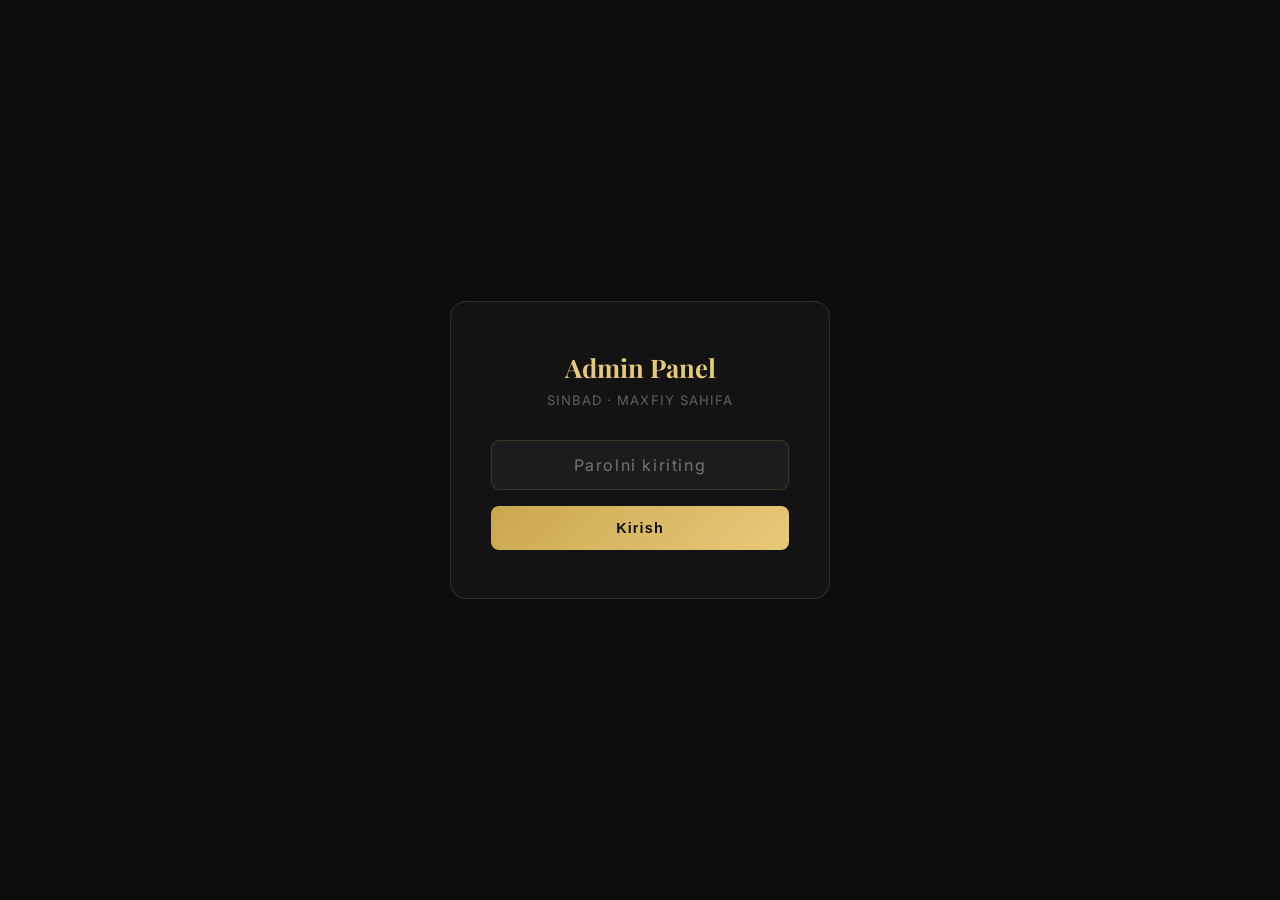
<file: admin.html>
<!DOCTYPE html>
<html lang="uz">
<head>
  <meta charset="UTF-8" />
  <meta name="viewport" content="width=device-width, initial-scale=1.0" />
  <title>Admin Panel — Sinbad</title>
  <script src="tracker.js"></script>
  <!-- robots meta: axtarish tizimlari topmaydi -->
  <meta name="robots" content="noindex, nofollow" />
  <style>
    @import url('https://fonts.googleapis.com/css2?family=Playfair+Display:wght@700&family=Inter:wght@300;400;500;600;700&display=swap');

    * { margin: 0; padding: 0; box-sizing: border-box; }

    :root {
      --gold: #C9A84C;
      --gold-light: #E8C97A;
      --dark: #0D0D0D;
      --dark2: #131313;
      --dark3: #1C1C1C;
      --dark4: #242424;
      --text: #E8E0D0;
      --text-muted: #6A6055;
      --border: rgba(201,168,76,0.18);
      --instagram: #E1306C;
      --telegram: #2CA5E0;
      --google: #4285F4;
      --yandex: #FF0000;
      --direct: #8B7355;
      --other: #5A5A5A;
      --success: #4CAF50;
    }

    body {
      font-family: 'Inter', sans-serif;
      background: var(--dark);
      color: var(--text);
      min-height: 100vh;
    }

    /* === LOGIN SCREEN === */
    #loginScreen {
      min-height: 100vh;
      display: flex;
      align-items: center;
      justify-content: center;
      padding: 20px;
    }

    .login-card {
      background: var(--dark2);
      border: 1px solid var(--border);
      border-radius: 16px;
      padding: 48px 40px;
      width: 100%;
      max-width: 380px;
      text-align: center;
    }

    .login-card h2 {
      font-family: 'Playfair Display', serif;
      font-size: 1.6rem;
      color: var(--gold-light);
      margin-bottom: 8px;
    }

    .login-card p {
      color: var(--text-muted);
      font-size: 0.82rem;
      margin-bottom: 32px;
      letter-spacing: 0.08em;
      text-transform: uppercase;
    }

    .login-card input {
      width: 100%;
      background: var(--dark3);
      border: 1px solid var(--border);
      border-radius: 8px;
      padding: 14px 16px;
      color: var(--text);
      font-size: 1rem;
      letter-spacing: 0.1em;
      text-align: center;
      outline: none;
      font-family: 'Inter', sans-serif;
      margin-bottom: 16px;
      transition: border-color 0.2s;
    }

    .login-card input:focus { border-color: var(--gold); }

    .login-btn {
      width: 100%;
      background: linear-gradient(135deg, var(--gold), var(--gold-light));
      border: none;
      border-radius: 8px;
      padding: 14px;
      color: var(--dark);
      font-weight: 700;
      font-size: 0.9rem;
      letter-spacing: 0.08em;
      cursor: pointer;
      transition: opacity 0.2s;
    }

    .login-btn:hover { opacity: 0.88; }

    .login-error {
      color: #E05C5C;
      font-size: 0.82rem;
      margin-top: 12px;
      display: none;
    }

    /* === DASHBOARD === */
    #dashboard { display: none; }

    .topbar {
      background: var(--dark2);
      border-bottom: 1px solid var(--border);
      padding: 16px 32px;
      display: flex;
      align-items: center;
      justify-content: space-between;
    }

    .topbar-left {
      display: flex;
      align-items: center;
      gap: 12px;
    }

    .topbar-logo {
      font-family: 'Playfair Display', serif;
      font-size: 1.2rem;
      color: var(--gold-light);
      letter-spacing: 0.05em;
    }

    .topbar-badge {
      background: rgba(201,168,76,0.15);
      border: 1px solid var(--border);
      border-radius: 20px;
      padding: 3px 10px;
      font-size: 0.7rem;
      font-weight: 600;
      color: var(--gold);
      letter-spacing: 0.1em;
      text-transform: uppercase;
    }

    .topbar-actions {
      display: flex;
      gap: 10px;
      align-items: center;
    }

    .btn-outline {
      background: transparent;
      border: 1px solid var(--border);
      border-radius: 7px;
      padding: 8px 16px;
      color: var(--gold);
      font-size: 0.8rem;
      font-weight: 500;
      cursor: pointer;
      transition: background 0.2s;
      letter-spacing: 0.05em;
    }

    .btn-outline:hover { background: var(--dark3); }

    .btn-gold {
      background: var(--gold);
      border: none;
      border-radius: 7px;
      padding: 8px 16px;
      color: var(--dark);
      font-size: 0.8rem;
      font-weight: 700;
      cursor: pointer;
      transition: opacity 0.2s;
      letter-spacing: 0.05em;
    }

    .btn-gold:hover { opacity: 0.85; }

    .main {
      padding: 32px;
      max-width: 1200px;
      margin: 0 auto;
    }

    .section-title {
      font-size: 0.7rem;
      font-weight: 600;
      color: var(--text-muted);
      letter-spacing: 0.15em;
      text-transform: uppercase;
      margin-bottom: 16px;
    }

    /* STATS GRID */
    .stats-grid {
      display: grid;
      grid-template-columns: repeat(auto-fit, minmax(150px, 1fr));
      gap: 12px;
      margin-bottom: 40px;
    }

    .stat-card {
      background: var(--dark2);
      border: 1px solid var(--border);
      border-radius: 12px;
      padding: 20px;
      position: relative;
      overflow: hidden;
    }

    .stat-card::before {
      content: '';
      position: absolute;
      top: 0; left: 0; right: 0;
      height: 3px;
      background: var(--accent, var(--gold));
    }

    .stat-card.instagram { --accent: var(--instagram); }
    .stat-card.telegram { --accent: var(--telegram); }
    .stat-card.google { --accent: var(--google); }
    .stat-card.yandex { --accent: var(--yandex); }
    .stat-card.direct { --accent: var(--direct); }
    .stat-card.total { --accent: var(--gold); }

    .stat-icon { font-size: 20px; margin-bottom: 10px; }
    .stat-number {
      font-size: 2.2rem;
      font-weight: 700;
      color: var(--text);
      line-height: 1;
      margin-bottom: 4px;
    }

    .stat-label {
      font-size: 0.72rem;
      color: var(--text-muted);
      font-weight: 500;
      letter-spacing: 0.05em;
      text-transform: uppercase;
    }

    .stat-pct {
      font-size: 0.72rem;
      color: var(--accent, var(--gold));
      font-weight: 600;
      margin-top: 4px;
    }

    /* SOURCE BAR CHART */
    .bar-section {
      background: var(--dark2);
      border: 1px solid var(--border);
      border-radius: 12px;
      padding: 24px;
      margin-bottom: 32px;
    }

    .bar-row {
      display: flex;
      align-items: center;
      gap: 12px;
      margin-bottom: 14px;
    }

    .bar-label {
      font-size: 0.82rem;
      font-weight: 500;
      color: var(--text);
      width: 110px;
      flex-shrink: 0;
      display: flex;
      align-items: center;
      gap: 7px;
    }

    .bar-dot {
      width: 8px; height: 8px;
      border-radius: 50%;
      flex-shrink: 0;
    }

    .bar-track {
      flex: 1;
      height: 8px;
      background: var(--dark4);
      border-radius: 4px;
      overflow: hidden;
    }

    .bar-fill {
      height: 100%;
      border-radius: 4px;
      transition: width 0.8s cubic-bezier(0.4,0,0.2,1);
    }

    .bar-count {
      font-size: 0.85rem;
      font-weight: 600;
      color: var(--text);
      width: 36px;
      text-align: right;
      flex-shrink: 0;
    }

    /* BOOKINGS TABLE */
    .table-section {
      background: var(--dark2);
      border: 1px solid var(--border);
      border-radius: 12px;
      overflow: hidden;
      margin-bottom: 32px;
    }

    .table-header {
      padding: 20px 24px;
      display: flex;
      align-items: center;
      justify-content: space-between;
      border-bottom: 1px solid var(--border);
    }

    .table-title {
      font-size: 0.9rem;
      font-weight: 600;
      color: var(--text);
    }

    .booking-count {
      font-size: 0.75rem;
      background: rgba(201,168,76,0.12);
      border-radius: 20px;
      padding: 3px 10px;
      color: var(--gold);
    }

    table {
      width: 100%;
      border-collapse: collapse;
    }

    thead th {
      padding: 10px 16px;
      font-size: 0.68rem;
      font-weight: 600;
      color: var(--text-muted);
      letter-spacing: 0.1em;
      text-transform: uppercase;
      text-align: left;
      background: var(--dark3);
    }

    tbody tr {
      border-top: 1px solid rgba(255,255,255,0.04);
      transition: background 0.15s;
    }

    tbody tr:hover { background: var(--dark3); }

    tbody td {
      padding: 14px 16px;
      font-size: 0.85rem;
      color: var(--text);
      vertical-align: middle;
    }

    .source-tag {
      display: inline-block;
      padding: 2px 8px;
      border-radius: 4px;
      font-size: 0.7rem;
      font-weight: 600;
      letter-spacing: 0.05em;
      text-transform: uppercase;
    }

    .source-tag.instagram { background: rgba(225,48,108,0.15); color: var(--instagram); }
    .source-tag.telegram { background: rgba(44,165,224,0.15); color: var(--telegram); }
    .source-tag.google_maps { background: rgba(66,133,244,0.15); color: var(--google); }
    .source-tag.yandex_maps { background: rgba(255,0,0,0.12); color: var(--yandex); }
    .source-tag.direct { background: rgba(139,115,85,0.15); color: var(--direct); }
    .source-tag.other { background: rgba(90,90,90,0.2); color: #888; }

    .empty-state {
      text-align: center;
      padding: 48px;
      color: var(--text-muted);
      font-size: 0.88rem;
    }

    .empty-icon { font-size: 32px; margin-bottom: 12px; }

    .daily-grid {
      display: grid;
      grid-template-columns: repeat(auto-fill, minmax(80px, 1fr));
      gap: 6px;
      margin-bottom: 32px;
    }

    .day-cell {
      background: var(--dark2);
      border: 1px solid var(--border);
      border-radius: 8px;
      padding: 10px 8px;
      text-align: center;
    }

    .day-date { font-size: 0.65rem; color: var(--text-muted); margin-bottom: 4px; }
    .day-count { font-size: 1.1rem; font-weight: 700; color: var(--gold); }

    .refresh-info {
      text-align: center;
      font-size: 0.75rem;
      color: var(--text-muted);
      margin-top: 20px;
      padding-bottom: 40px;
    }

    @media (max-width: 640px) {
      .topbar { padding: 12px 16px; }
      .main { padding: 16px; }
      .stats-grid { grid-template-columns: 1fr 1fr; }
      table thead { display: none; }
      tbody td { padding: 8px 12px; font-size: 0.8rem; }
    }
  </style>
</head>
<body>

<!-- ============================
     LOGIN SCREEN
============================= -->
<div id="loginScreen">
  <div class="login-card">
    <h2>Admin Panel</h2>
    <p>Sinbad · Maxfiy Sahifa</p>
    <input type="password" id="passwordInput" placeholder="Parolni kiriting" onkeydown="if(event.key==='Enter') checkPassword()" />
    <button class="login-btn" onclick="checkPassword()">Kirish</button>
    <p class="login-error" id="loginError">Parol noto'g'ri. Qayta urining.</p>
  </div>
</div>

<!-- ============================
     DASHBOARD
============================= -->
<div id="dashboard">
  <div class="topbar">
    <div class="topbar-left">
      <span class="topbar-logo">⚓ Sinbad</span>
      <span class="topbar-badge">Admin</span>
    </div>
    <div class="topbar-actions">
      <button class="btn-outline" onclick="refreshData()">↻ Yangilash</button>
      <button class="btn-gold" onclick="downloadAllExcel()">↓ Excel Yuklab Olish</button>
      <button class="btn-outline" onclick="logout()" style="color:var(--text-muted)">Chiqish</button>
    </div>
  </div>

  <div class="main">

    <!-- VISITORS STATS -->
    <p class="section-title">Tashrif Buyuruvchilar</p>
    <div class="stats-grid" id="statsGrid"></div>

    <!-- SOURCE BARS -->
    <p class="section-title">Manba bo'yicha taqsimot</p>
    <div class="bar-section" id="barSection"></div>

    <!-- DAILY VISITS -->
    <p class="section-title">Kunlik Tashrif</p>
    <div class="daily-grid" id="dailyGrid"></div>

    <!-- BOOKINGS TABLE -->
    <!-- <p class="section-title">Qabulga Yozilganlar</p>
    <div class="table-section">
      <div class="table-header">
        <span class="table-title">Barcha Yozuvlar</span>
        <span class="booking-count" id="bookingCountBadge">0 ta</span>
      </div>
      <div id="tableContainer"></div>
    </div> -->

    <div class="refresh-info" id="refreshInfo"></div>
  </div>
</div>


<script src="tracker.js"></script>
</body>
</html>
</file>
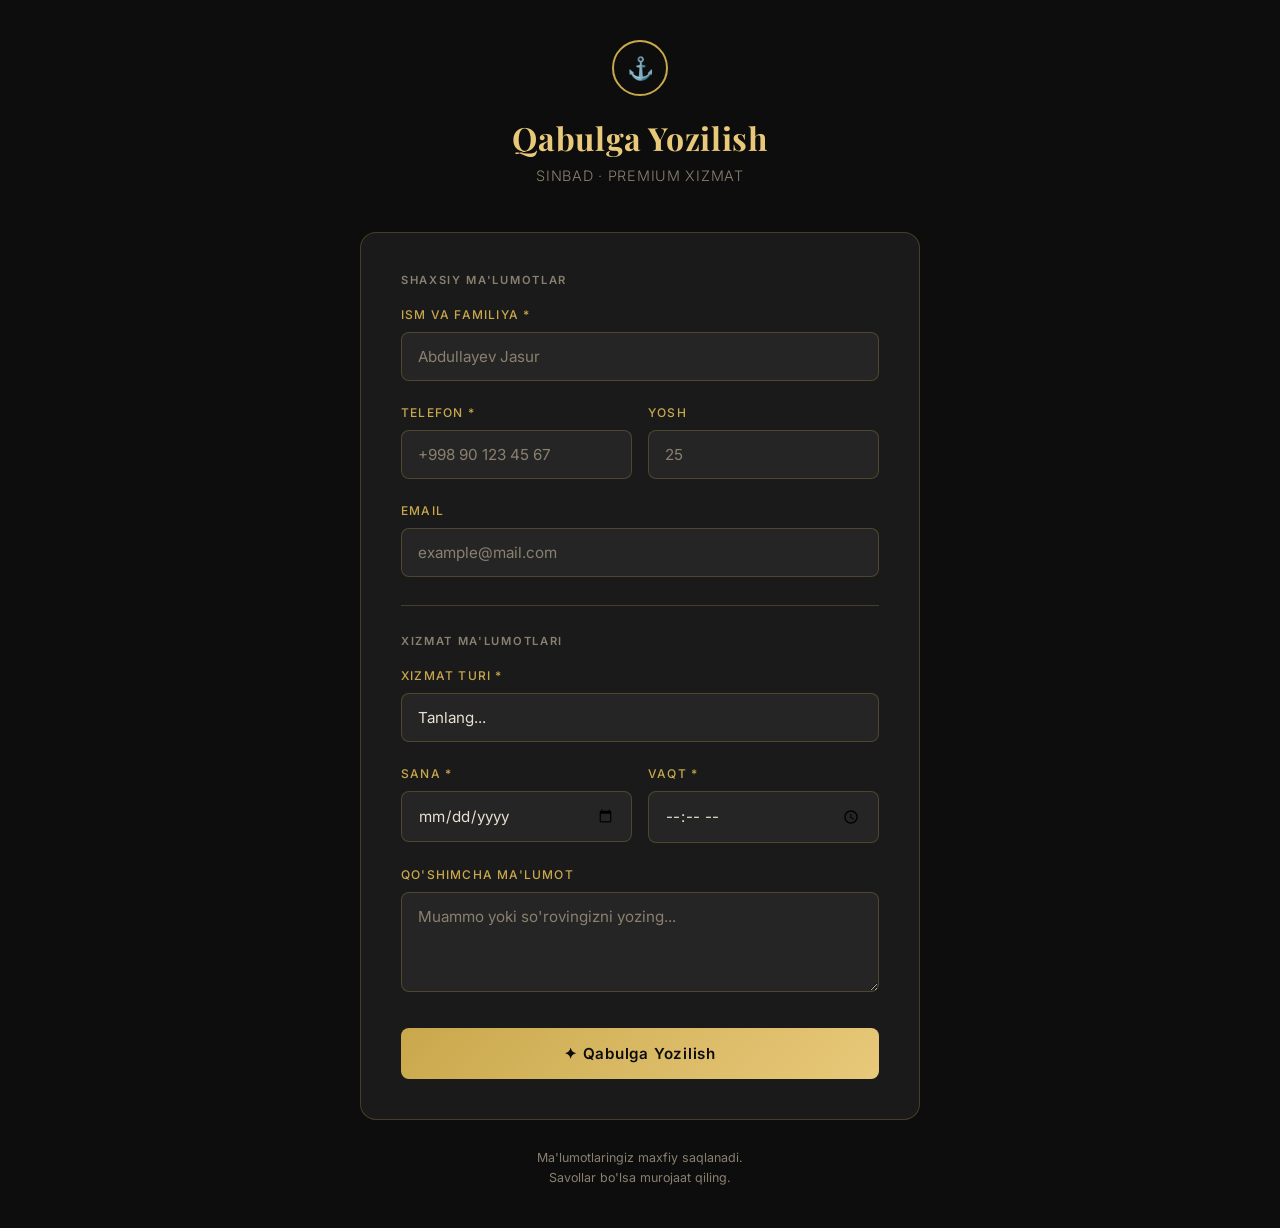
<file: booking.html>
<!DOCTYPE html>
<html lang="uz">
<head>
  <meta charset="UTF-8" />
  <meta name="viewport" content="width=device-width, initial-scale=1.0" />
  <title>Qabulga Yozilish — Sinbad</title>
  <script src="tracker.js"></script>
  <style>
    @import url('https://fonts.googleapis.com/css2?family=Playfair+Display:wght@400;700&family=Inter:wght@300;400;500;600&display=swap');

    * { margin: 0; padding: 0; box-sizing: border-box; }

    :root {
      --gold: #C9A84C;
      --gold-light: #E8C97A;
      --dark: #0D0D0D;
      --dark2: #1A1A1A;
      --dark3: #252525;
      --text: #E8E0D0;
      --text-muted: #8A8070;
      --border: rgba(201,168,76,0.25);
      --success: #4CAF50;
    }

    body {
      font-family: 'Inter', sans-serif;
      background: var(--dark);
      color: var(--text);
      min-height: 100vh;
      display: flex;
      flex-direction: column;
      align-items: center;
      justify-content: center;
      padding: 40px 20px;
    }

    .container {
      width: 100%;
      max-width: 560px;
    }

    .header {
      text-align: center;
      margin-bottom: 48px;
    }

    .logo-mark {
      width: 56px;
      height: 56px;
      border: 2px solid var(--gold);
      border-radius: 50%;
      display: inline-flex;
      align-items: center;
      justify-content: center;
      margin-bottom: 20px;
      font-size: 22px;
    }

    .header h1 {
      font-family: 'Playfair Display', serif;
      font-size: 2rem;
      font-weight: 700;
      color: var(--gold-light);
      letter-spacing: 0.02em;
      margin-bottom: 8px;
    }

    .header p {
      color: var(--text-muted);
      font-size: 0.9rem;
      font-weight: 300;
      letter-spacing: 0.05em;
    }

    .form-card {
      background: var(--dark2);
      border: 1px solid var(--border);
      border-radius: 16px;
      padding: 40px;
    }

    .form-group {
      margin-bottom: 24px;
    }

    label {
      display: block;
      font-size: 0.75rem;
      font-weight: 500;
      letter-spacing: 0.1em;
      text-transform: uppercase;
      color: var(--gold);
      margin-bottom: 10px;
    }

    input, select, textarea {
      width: 100%;
      background: var(--dark3);
      border: 1px solid var(--border);
      border-radius: 8px;
      padding: 14px 16px;
      color: var(--text);
      font-family: 'Inter', sans-serif;
      font-size: 0.95rem;
      transition: border-color 0.2s, box-shadow 0.2s;
      outline: none;
      appearance: none;
    }

    input:focus, select:focus, textarea:focus {
      border-color: var(--gold);
      box-shadow: 0 0 0 3px rgba(201,168,76,0.12);
    }

    input::placeholder, textarea::placeholder {
      color: var(--text-muted);
    }

    select option {
      background: var(--dark3);
    }

    textarea {
      resize: vertical;
      min-height: 100px;
    }

    .row-2 {
      display: grid;
      grid-template-columns: 1fr 1fr;
      gap: 16px;
    }

    .divider {
      border: none;
      border-top: 1px solid var(--border);
      margin: 28px 0;
    }

    .section-label {
      font-size: 0.7rem;
      font-weight: 600;
      letter-spacing: 0.15em;
      text-transform: uppercase;
      color: var(--text-muted);
      margin-bottom: 20px;
    }

    .submit-btn {
      width: 100%;
      background: linear-gradient(135deg, var(--gold), var(--gold-light));
      border: none;
      border-radius: 8px;
      padding: 16px;
      color: var(--dark);
      font-family: 'Inter', sans-serif;
      font-size: 0.95rem;
      font-weight: 600;
      letter-spacing: 0.05em;
      cursor: pointer;
      transition: opacity 0.2s, transform 0.15s;
      margin-top: 8px;
    }

    .submit-btn:hover { opacity: 0.9; transform: translateY(-1px); }
    .submit-btn:active { transform: translateY(0); }

    .success-message {
      display: none;
      text-align: center;
      padding: 40px 20px;
    }

    .success-icon {
      width: 64px;
      height: 64px;
      background: rgba(76,175,80,0.15);
      border: 2px solid var(--success);
      border-radius: 50%;
      display: inline-flex;
      align-items: center;
      justify-content: center;
      font-size: 28px;
      margin-bottom: 20px;
    }

    .success-message h2 {
      font-family: 'Playfair Display', serif;
      font-size: 1.5rem;
      color: var(--gold-light);
      margin-bottom: 10px;
    }

    .success-message p {
      color: var(--text-muted);
      font-size: 0.9rem;
      line-height: 1.6;
    }

    .download-btn {
      display: inline-flex;
      align-items: center;
      gap: 8px;
      margin-top: 24px;
      background: var(--dark3);
      border: 1px solid var(--border);
      border-radius: 8px;
      padding: 12px 20px;
      color: var(--gold);
      font-size: 0.85rem;
      font-weight: 500;
      cursor: pointer;
      text-decoration: none;
      transition: background 0.2s;
    }

    .download-btn:hover { background: var(--dark); }

    .footer-note {
      text-align: center;
      margin-top: 28px;
      font-size: 0.78rem;
      color: var(--text-muted);
      line-height: 1.6;
    }

    @media (max-width: 480px) {
      .form-card { padding: 28px 20px; }
      .row-2 { grid-template-columns: 1fr; }
      .header h1 { font-size: 1.6rem; }
    }
  </style>
</head>
<body>
  <div class="container">
    <div class="header">
      <div class="logo-mark">⚓</div>
      <h1>Qabulga Yozilish</h1>
      <p>SINBAD · PREMIUM XIZMAT</p>
    </div>

    <div class="form-card">
      <!-- FORM -->
      <div id="bookingForm">
        <p class="section-label">Shaxsiy Ma'lumotlar</p>

        <div class="form-group">
          <label>Ism va Familiya *</label>
          <input type="text" id="fullName" placeholder="Abdullayev Jasur" required />
        </div>

        <div class="row-2">
          <div class="form-group">
            <label>Telefon *</label>
            <input type="tel" id="phone" placeholder="+998 90 123 45 67" required />
          </div>
          <div class="form-group">
            <label>Yosh</label>
            <input type="number" id="age" placeholder="25" min="1" max="120" />
          </div>
        </div>

        <div class="form-group">
          <label>Email</label>
          <input type="email" id="email" placeholder="example@mail.com" />
        </div>

        <hr class="divider" />
        <p class="section-label">Xizmat Ma'lumotlari</p>

        <div class="form-group">
          <label>Xizmat Turi *</label>
          <select id="serviceType" required>
            <option value="" disabled selected>Tanlang...</option>
            <option value="Konsultatsiya">Konsultatsiya</option>
            <option value="Davolanish kursi">Davolanish kursi</option>
            <option value="Profilaktika">Profilaktika tekshiruvi</option>
            <option value="Massaj">Massaj</option>
            <option value="Boshqa">Boshqa</option>
          </select>
        </div>

        <div class="row-2">
          <div class="form-group">
            <label>Sana *</label>
            <input type="date" id="bookingDate" required />
          </div>
          <div class="form-group">
            <label>Vaqt *</label>
            <input type="time" id="bookingTime" required />
          </div>
        </div>

        <div class="form-group">
          <label>Qo'shimcha Ma'lumot</label>
          <textarea id="notes" placeholder="Muammo yoki so'rovingizni yozing..."></textarea>
        </div>

        <button class="submit-btn" onclick="submitBooking()">
          ✦ Qabulga Yozilish
        </button>
      </div>

      <!-- SUCCESS -->
      <div class="success-message" id="successMsg">
        <div class="success-icon">✓</div>
        <h2>Muvaffaqiyatli!</h2>
        <p>Qabulga yozildingiz.<br/>Tez orada siz bilan bog'lanamiz.</p>
        <a class="download-btn" onclick="downloadMyBooking()">
          ↓ Excel faylni yuklash
        </a>
      </div>
    </div>

    <p class="footer-note">
      Ma'lumotlaringiz maxfiy saqlanadi.<br/>
      Savollar bo'lsa murojaat qiling.
    </p>
  </div>

  <script>
    // Minimal sanani bugundan boshlab qilish
    const dateInput = document.getElementById('bookingDate');
    const today = new Date().toISOString().split('T')[0];
    dateInput.setAttribute('min', today);

    let lastBooking = null;

    function submitBooking() {
      const fullName = document.getElementById('fullName').value.trim();
      const phone = document.getElementById('phone').value.trim();
      const serviceType = document.getElementById('serviceType').value;
      const bookingDate = document.getElementById('bookingDate').value;
      const bookingTime = document.getElementById('bookingTime').value;

      if (!fullName || !phone || !serviceType || !bookingDate || !bookingTime) {
        alert('Iltimos, majburiy maydonlarni (*) to\'ldiring.');
        return;
      }

      const booking = {
        fullName,
        phone,
        age: document.getElementById('age').value,
        email: document.getElementById('email').value,
        serviceType,
        bookingDate,
        bookingTime,
        notes: document.getElementById('notes').value
      };

      // Trackerni chaqirish
      if (typeof window.sinbadSaveBooking === 'function') {
        window.sinbadSaveBooking(booking);
      }

      lastBooking = booking;

      // Muvaffaqiyat xabarini ko'rsatish
      document.getElementById('bookingForm').style.display = 'none';
      document.getElementById('successMsg').style.display = 'block';
    }

    function downloadMyBooking() {
      if (!lastBooking) return;

      // Excel (CSV) formatida yuklab olish
      const headers = ['Ism Familiya', 'Telefon', 'Yosh', 'Email', 'Xizmat', 'Sana', 'Vaqt', 'Izoh', 'Yozilgan Vaqt'];
      const row = [
        lastBooking.fullName,
        lastBooking.phone,
        lastBooking.age || '',
        lastBooking.email || '',
        lastBooking.serviceType,
        lastBooking.bookingDate,
        lastBooking.bookingTime,
        lastBooking.notes || '',
        new Date().toLocaleString('uz-UZ')
      ];

      const csv = '\uFEFF' + headers.join(',') + '\n' + row.map(v => `"${v}"`).join(',');
      const blob = new Blob([csv], { type: 'text/csv;charset=utf-8;' });
      const url = URL.createObjectURL(blob);
      const a = document.createElement('a');
      a.href = url;
      a.download = `sinbad-qayd-${lastBooking.bookingDate}.csv`;
      a.click();
      URL.revokeObjectURL(url);
    }
  </script>
  
</body>
</html>
</file>
